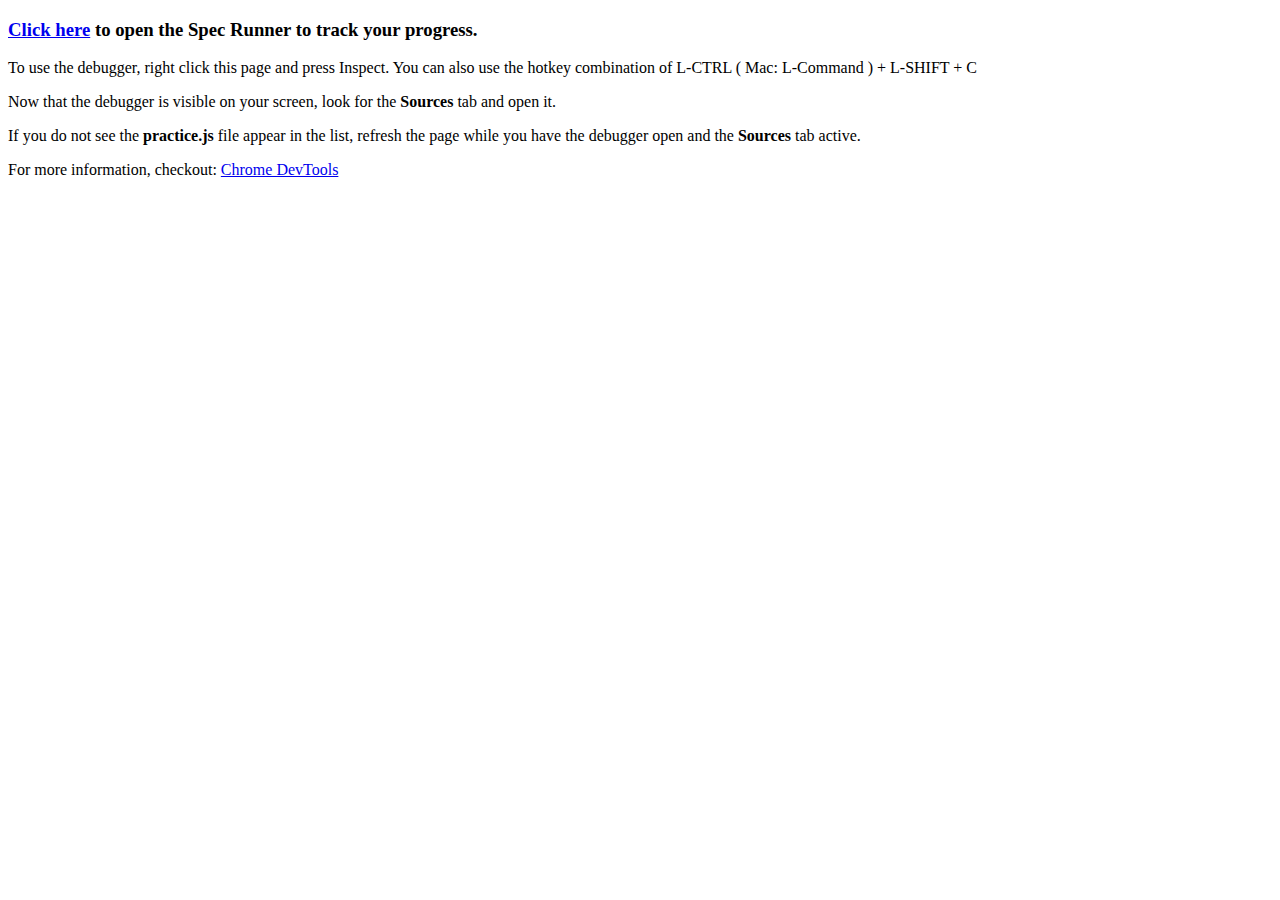
<file: src/wb-arr-obj-x/arrays/index.html>
<!DOCTYPE html>
<html>
  <head>
    <meta charset="utf-8" />
    <title>Javascript and Debugging</title>
  </head>

  <body>
    <h3>
      <a href="SpecRunner.html" target="_blank">Click here</a> to open the Spec Runner to track your
      progress.
    </h3>

    <p>
      To use the debugger, right click this page and press Inspect. You can also use the hotkey
      combination of L-CTRL ( Mac: L-Command ) + L-SHIFT + C
    </p>

    <p>
      Now that the debugger is visible on your screen, look for the <b>Sources</b> tab and open it.
    </p>

    <p>
      If you do not see the <b>practice.js</b> file appear in the list, refresh the page while you
      have the debugger open and the <b>Sources</b> tab active.
    </p>

    <p>
      For more information, checkout:
      <a
        href="https://developers.google.com/web/tools/chrome-devtools/?utm_source=dcc&utm_medium=redirect&utm_campaign=2016q3"
        >Chrome DevTools</a
      >
    </p>

    <script src="practice.js"></script>
  </body>
</html>
</file>
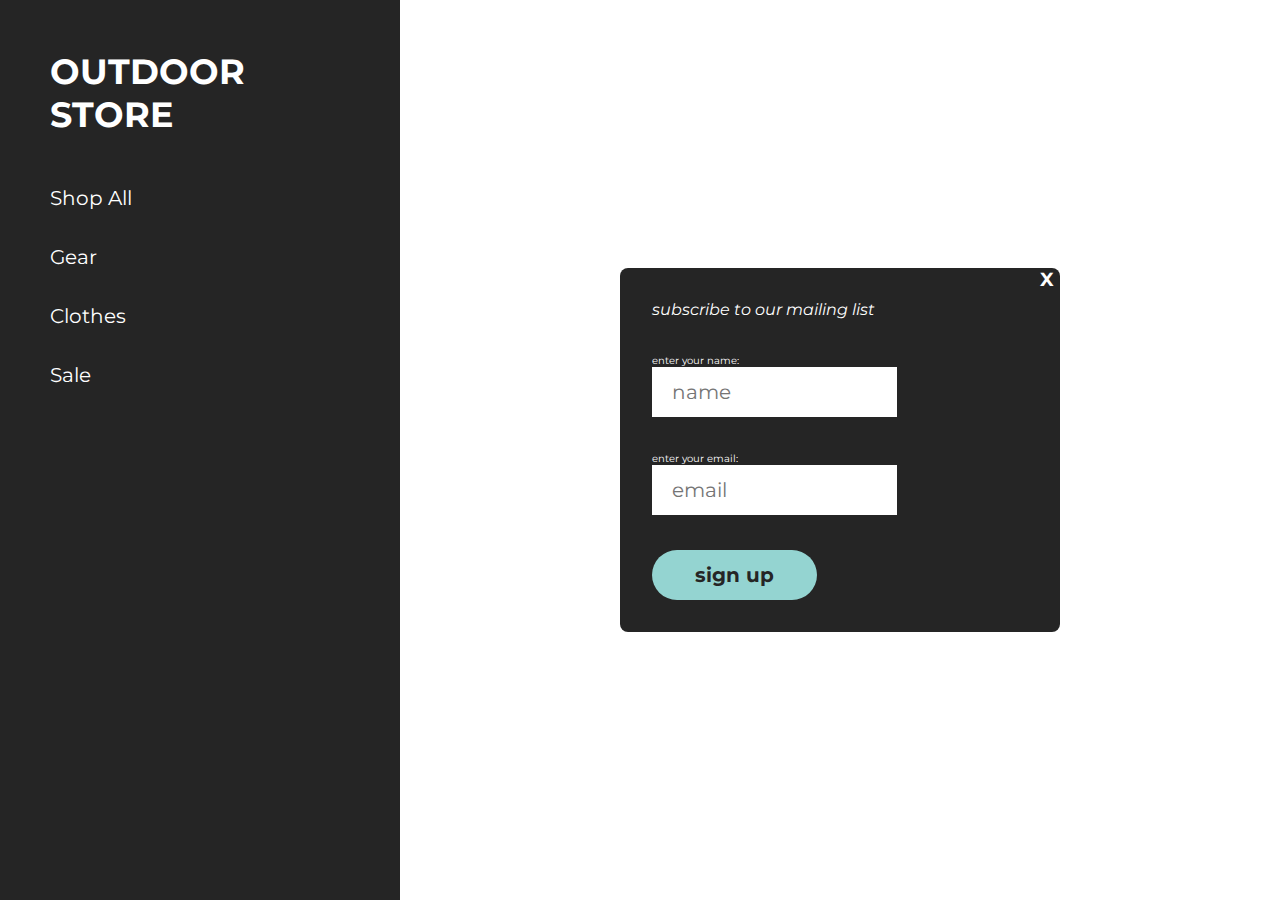
<file: src/wb-assess-2/dom/index.html>
<!DOCTYPE html>
<html lang="en">
  <head>
    <meta charset="UTF-8" />
    <meta name="viewport" content="width=device-width, initial-scale=1.0" />
    <title>Outdoor Store</title>
    <link rel="stylesheet" href="styles.css" />
    <link
      href="https://fonts.googleapis.com/css2?family=Montserrat:ital,wght@0,400;0,700;0,900;1,500&display=swap"
      rel="stylesheet"
    />
  </head>

  <body>
    <header>
      <div class="header-top">
        <h2 class="logo">OUTDOOR<br />STORE</h2>

        <nav>
          <p>Shop All</p>
          <p>Gear</p>
          <p>Clothes</p>
          <p>Sale</p>
        </nav>
      </div>
    </header>

    <main class="hero">
      <div class="form-container" data-testid="form-container">
        <p class="sub-intro">subscribe to our mailing list</p>
        <h3 id="close-form" data-testid="close-form">X</h3>

        <form class="form" data-testid="form">
          <label for="name">enter your name:</label>
          <input type="text" placeholder="name" id="name" />
          <label for="email">enter your email:</label>
          <input type="text" placeholder="email" id="email" />
          <button type="submit" id="sign-up" data-testid="sign-up">sign up</button>
        </form>
      </div>
    </main>
    <script src="./index.js"></script>
  </body>
</html>
</file>
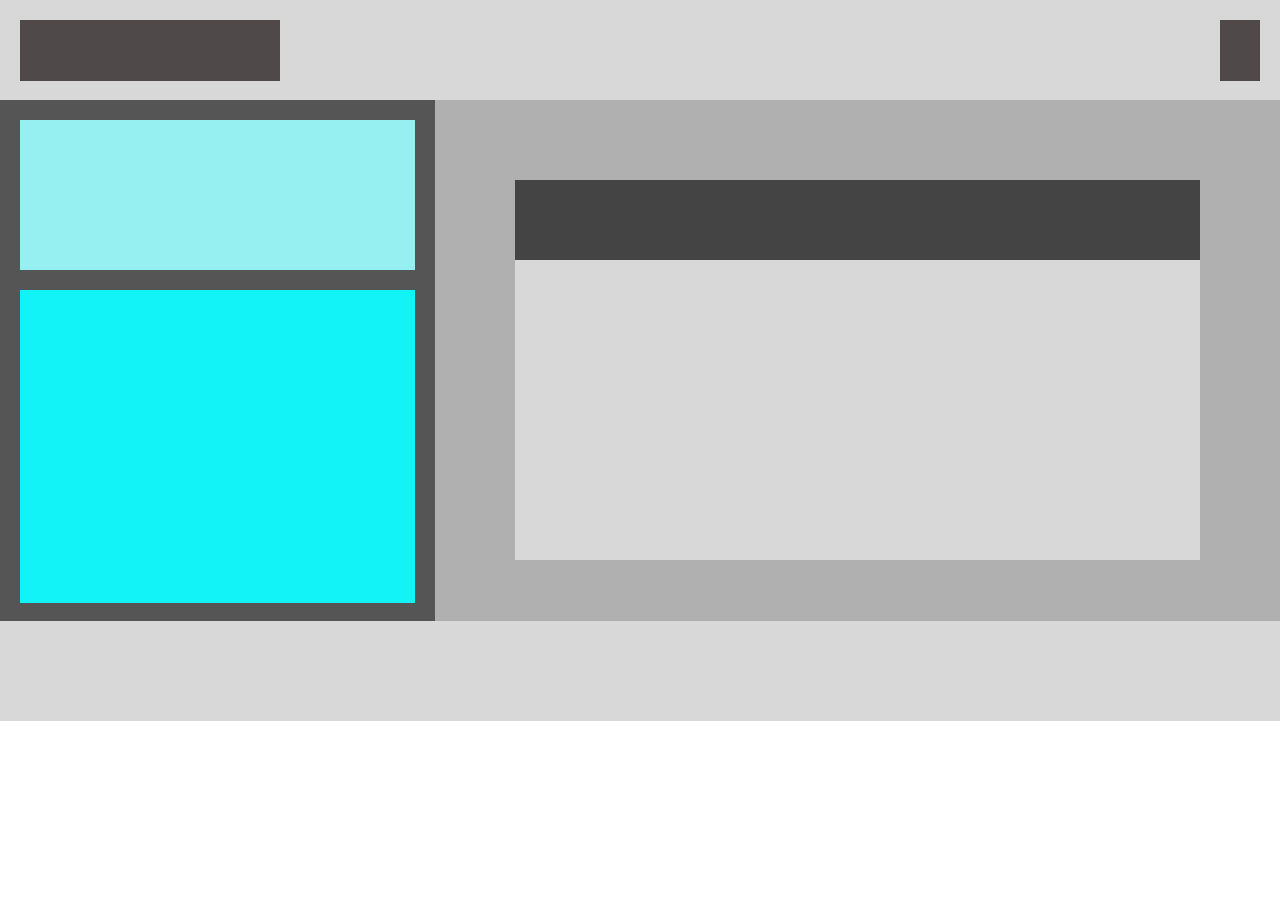
<file: src/wb-html-css/level-1/index.html>
<!DOCTYPE html>
<html lang="en">
  <head>
    <meta charset="UTF-8" />
    <title>level-1</title>
    <link rel="stylesheet" href="../base/base.css" />

    <!-- STEP 1 CSS FILE **** STEP 1 CSS FILE *** STEP 1 CSS FILE -->
    <link rel="stylesheet" href="step-1/step-1.css" />

    <!-- STEP 2 CSS FILE **** STEP 2 CSS FILE *** STEP 2 CSS FILE -->
    <link rel="stylesheet" href="step-2/step-2.css" />

    <!-- STEP 3 CSS FILE **** STEP 3 CSS FILE *** STEP 3 CSS FILE -->
    <link rel="stylesheet" href="step-3/step-3.css" />
  </head>

  <body>
    <main class="main-wrapper">
      <header class="header">
        <div class="logo-container"></div>

        <div class="menu-container"></div>
      </header>

      <section class="main-section">
        <div class="content-left">
          <div class="profile-image-container"></div>

          <div class="profile-links-container"></div>
        </div>
        
        <div class="content-mid">
          <section class="content-container">
            <header class="content-mid-header"></header>
            
            <div class="content"></div>
          </div>
        </section>
        
      </section>
      <footer class="footer"></footer>
    </main>
  </body>
</html>
</file>
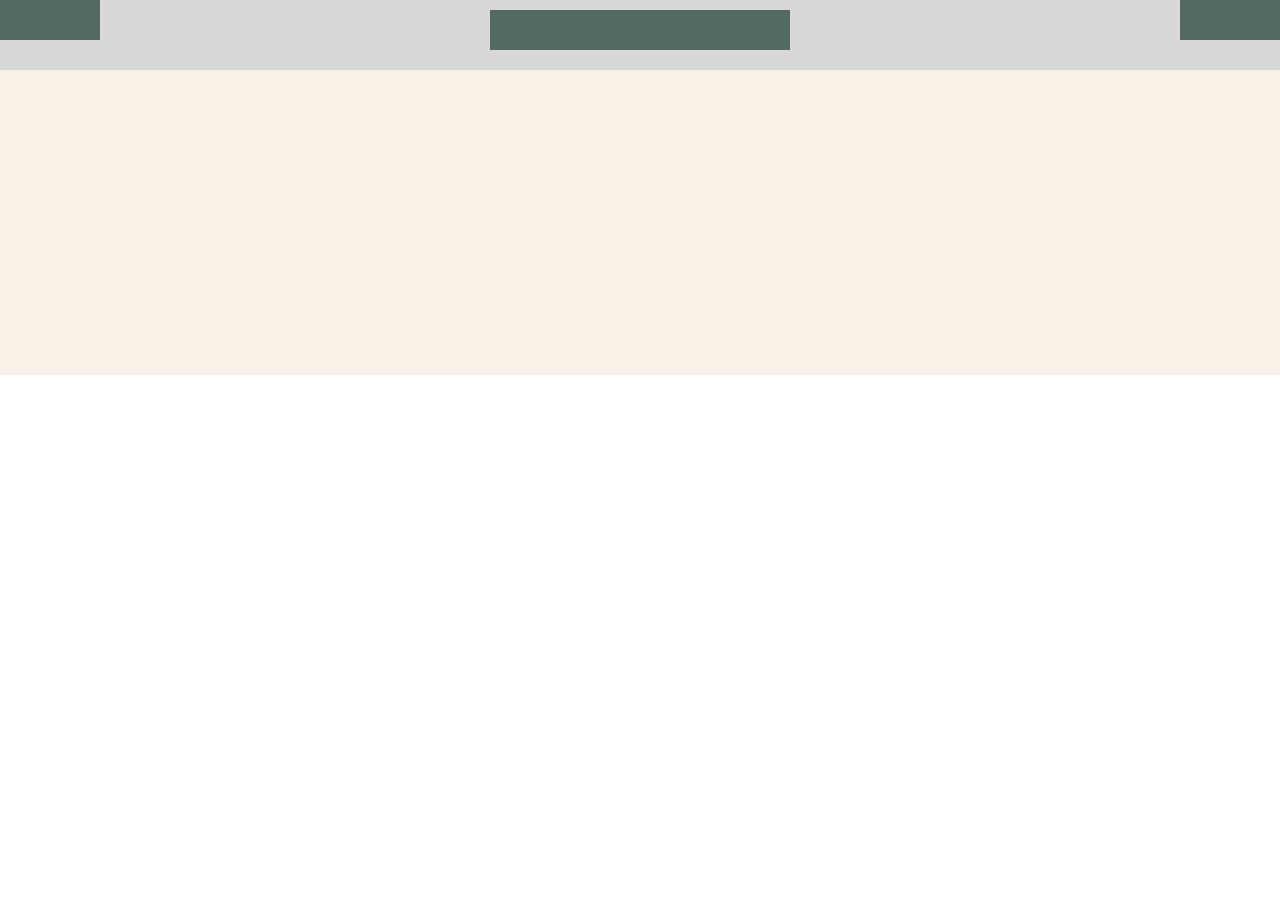
<file: src/wb-html-css/level-2/index.html>
<!DOCTYPE html>
<html lang="en">
  <head>
    <meta charset="UTF-8" />
    <title>level-2</title>
    <link rel="stylesheet" href="../base/base.css" />

    <!-- STEP 1 CSS FILE **** STEP 1 CSS FILE *** STEP 1 CSS FILE -->
    <link rel="stylesheet" href="step-1/step-1.css" />

    <!-- STEP 2 CSS FILE **** STEP 2 CSS FILE *** STEP 2 CSS FILE -->
    <link rel="stylesheet" href="step-2/step-2.css" />
  </head>

  <body>
    <main class="main-wrapper">
      <section class="main-top-section">
        <header class="top-header">
          <div class="menu"></div>
          <div class="logo"></div>
          <div class="sign-in"></div>
        </header>
      </section>

      <section class="main-bottom-section">
        <div class="item"></div>
        <div class="item"></div>

        <div class="full-width-item"></div>

        <div class="large-item"></div>

        <div class="item"></div>
        <div class="item"></div>
      </section>
    </main>
  </body>
</html>
</file>
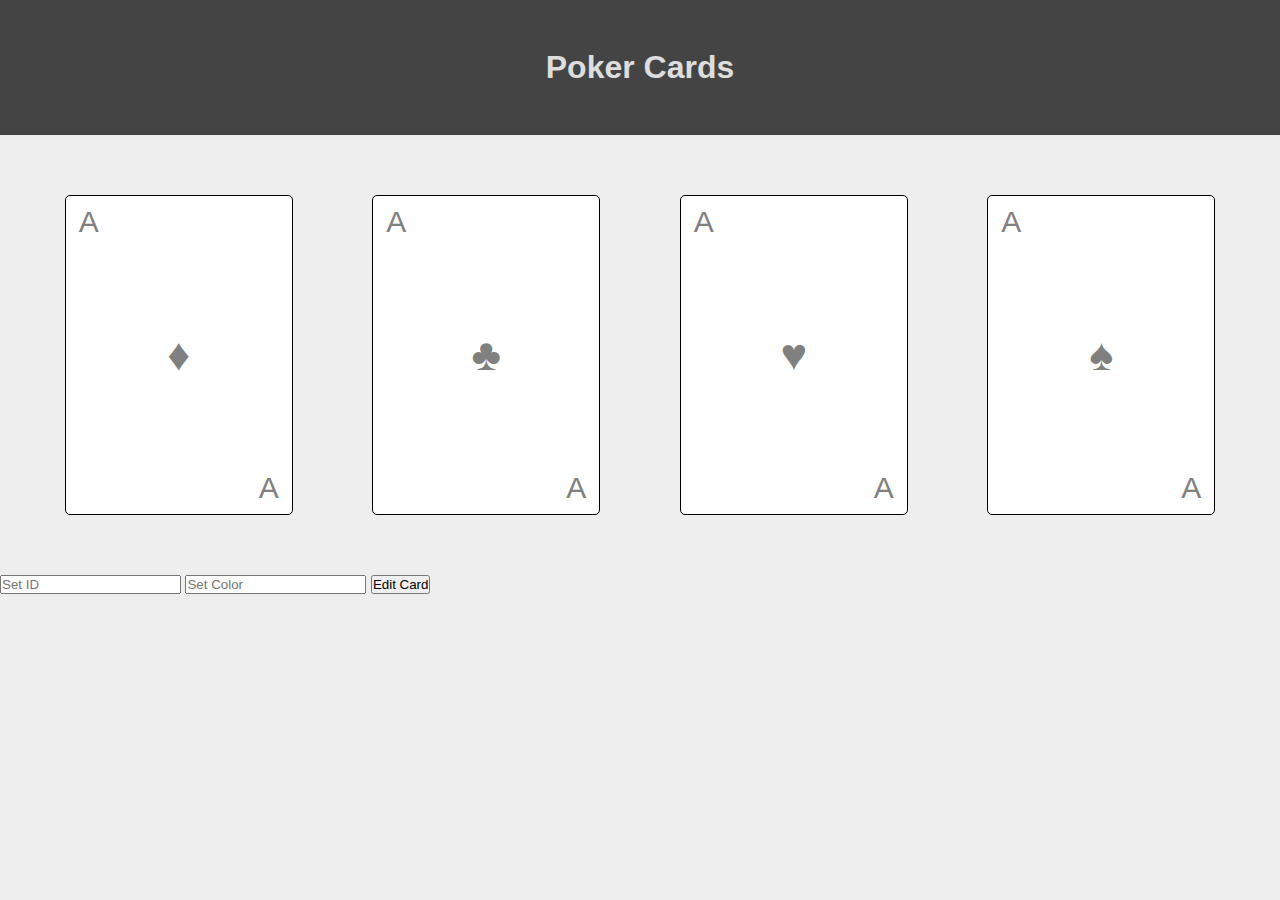
<file: src/wb-tic-tac-poker/Part2/index.html>
<!DOCTYPE html>
<html lang="en">
  <head>
    <meta charset="UTF-8" />
    <meta name="viewport" content="width=device-width, initial-scale=1.0" />
    <title>Styles</title>
    <link rel="stylesheet" href="./index.css" />
  </head>

  <body>
    <header>
      <h1>Poker Cards</h1>
    </header>
    <main>
      <section id="diamonds">
        <span>A</span><span>♦</span><span>A</span></section>
      <section id="clubs"><span>A</span><span>♣</span><span>A</span></section>
      <section id="hearts"><span>A</span><span>♥</span><span>A</span></section>
      <section id="spades"><span>A</span><span>♠</span><span>A</span>
      </section>
    </main>

    <input id="idInput" placeholder="Set ID">
    <input id="colorInput" placeholder="Set Color">

    <button id="btn" onclick="setCard()">Edit Card</button>

  </body>
  <script src="./index.js"></script>
</html>
</file>
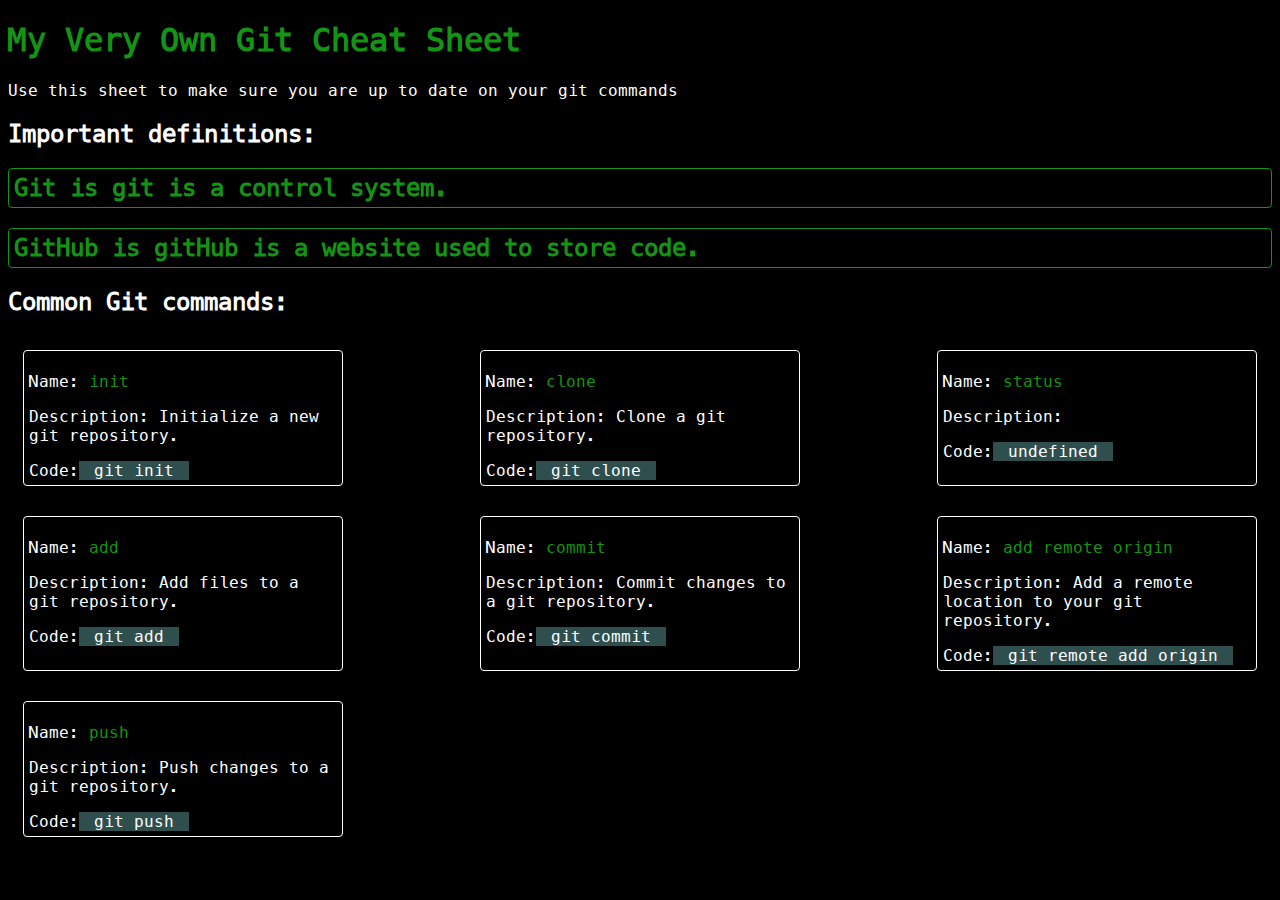
<file: src/wb-assess-1/javascript-2/DO_NOT_EDIT/index.html>
<!-- DO NOT EDIT CODE BELOW -->
<!-- DO NOT EDIT CODE BELOW -->
<!-- DO NOT EDIT CODE BELOW -->
<!DOCTYPE html>
<html>
  <head>
    <meta charset="utf-8" />
    <meta name="viewport" content="width=device-width" />
    <title>Git Cheat Sheet</title>
    <link href="./style.css" rel="stylesheet" type="text/css" />
  </head>
  <h1 id="header">My Very Own Git Cheat Sheet</h1>

  <p>Use this sheet to make sure you are up to date on your git commands</p>

  <h2 class="section-heading">Important definitions:</h2>
  <h2 id="git-definition">Git is...</h2>
  <h2 id="github-definition">GitHub is...</h2>
  <h2 class="section-heading">Common Git commands:</h2>

  <div class="code-container">
    <div class="snippet">
      <p>Name: <code>init</code></p>
      <p id="init-description">Description:</p>
      <div class="code-hold">
        <p class="code-word">Code:</p>
        <p class="code-snippet" id="init-code"></p>
      </div>
    </div>
    <div class="snippet">
      <p>Name: <code>clone</code></p>
      <p id="clone-description">Description:</p>
      <div class="code-hold">
        <p class="code-word">Code:</p>
        <p class="code-snippet" id="clone-code"></p>
      </div>
    </div>
    <div class="snippet">
      <p>Name: <code>status</code></p>
      <p id="status-description">Description:</p>
      <div class="code-hold">
        <p class="code-word">Code:</p>
        <p class="code-snippet" id="status-code"></p>
      </div>
    </div>
    <div class="snippet">
      <p>Name: <code>add</code></p>
      <p id="add-description">Description:</p>
      <div class="code-hold">
        <p class="code-word">Code:</p>
        <p class="code-snippet" id="add-code"></p>
      </div>
    </div>
    <div class="snippet">
      <p>Name: <code>commit</code></p>
      <p id="commit-description">Description:</p>
      <div class="code-hold">
        <p class="code-word">Code:</p>
        <p class="code-snippet" id="commit-code"></p>
      </div>
    </div>
    <div class="snippet">
      <p>Name: <code>add remote origin</code></p>
      <p id="remote-description">Description:</p>
      <div class="code-hold">
        <p class="code-word">Code:</p>
        <p class="code-snippet" id="remote-code"></p>
      </div>
    </div>
    <div class="snippet">
      <p>Name: <code>push</code></p>
      <p id="push-description">Description:</p>
      <div class="code-hold">
        <p class="code-word">Code:</p>
        <p class="code-snippet" id="push-code"></p>
      </div>
    </div>
  </div>
  <body>
    <!-- DO NOT EDIT CODE ABOVE -->
    <!-- LINK STUDENT.JS FILE BELOW -->
    <script src="../practice-js-2.js"></script>
    <!-- LINK STUDENT.JS FILE ABOVE -->
    <!-- DO NOT EDIT CODE BELOW -->
    <script src="./index.js"></script>
  </body>
</html>
<!-- DO NOT EDIT CODE ABOVE -->
<!-- DO NOT EDIT CODE ABOVE -->
<!-- DO NOT EDIT CODE ABOVE -->
</file>
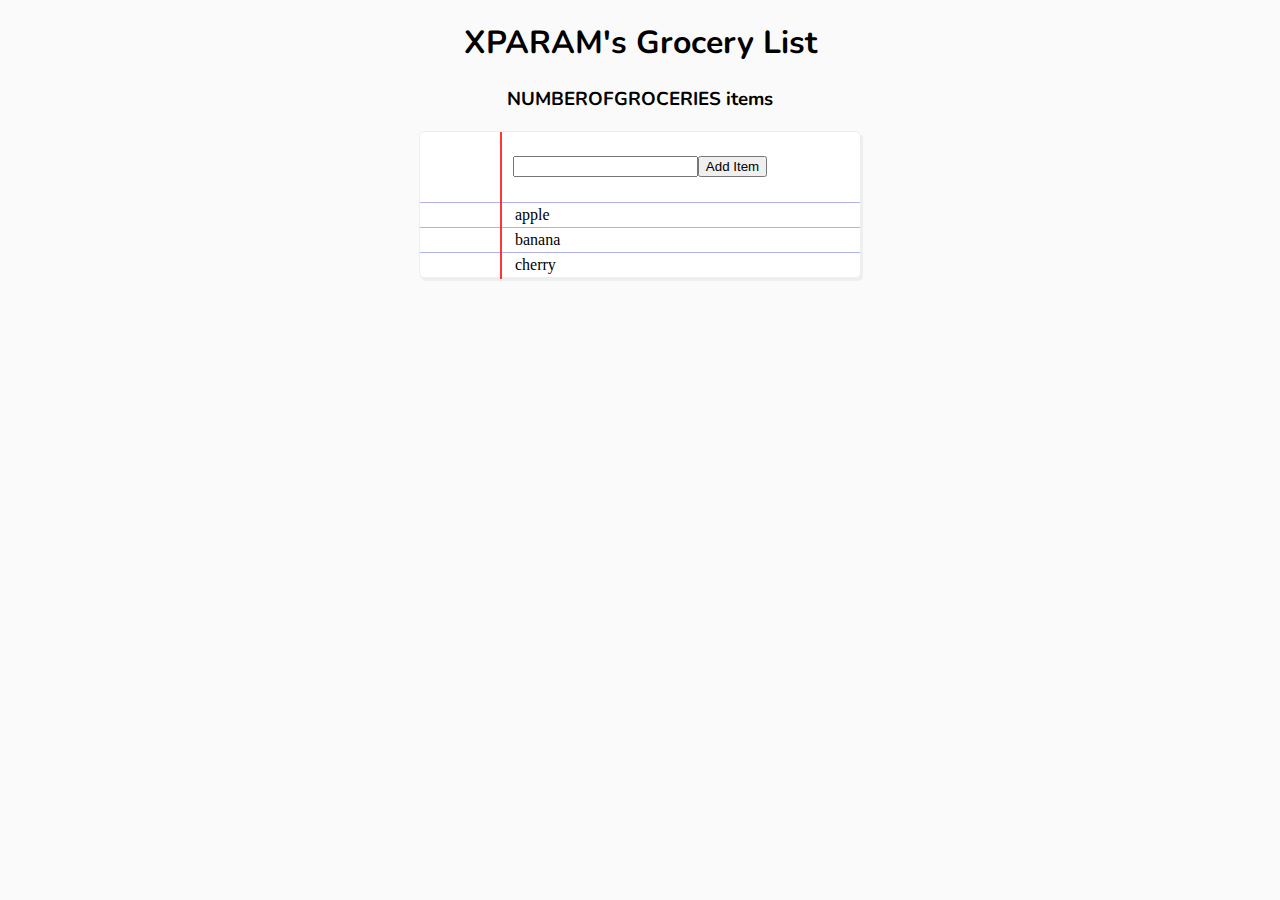
<file: src/wb-assess-1/javascript-3/DO_NOT_EDIT/index.html>
<!-- DO NOT EDIT CODE BELOW -->
<!-- DO NOT EDIT CODE BELOW -->
<!-- DO NOT EDIT CODE BELOW -->

<!DOCTYPE html>
<html>
  <head>
    <meta charset="utf-8" />
    <meta name="viewport" content="width=device-width" />
    <title>Grocery List</title>
    <link href="https://fonts.googleapis.com/css?family=Nunito|Permanent+Marker" rel="stylesheet" />
    <link href="./style.css" rel="stylesheet" type="text/css" />
  </head>

  <body>
    <!-- DO NOT EDIT CODE ABOVE -->
    <h1 id="grocery-list-title"></h1>
    <h3 id="grocery-status"></h3>
    <div class="grocery-list-container">
      <div class="red-line"></div>
      <div class="input-container">
        <input type="text" id="item" />
        <button id="btn">Add Item</button>
      </div>
      <ul id="grocery-list"></ul>
    </div>
    <!-- DO NOT EDIT CODE BELOW -->
    <script src="../practice-js-3.js"></script>
    <script src="./index.js"></script>
  </body>
</html>
<!-- DO NOT EDIT CODE ABOVE -->
<!-- DO NOT EDIT CODE ABOVE -->
<!-- DO NOT EDIT CODE ABOVE -->
</file>
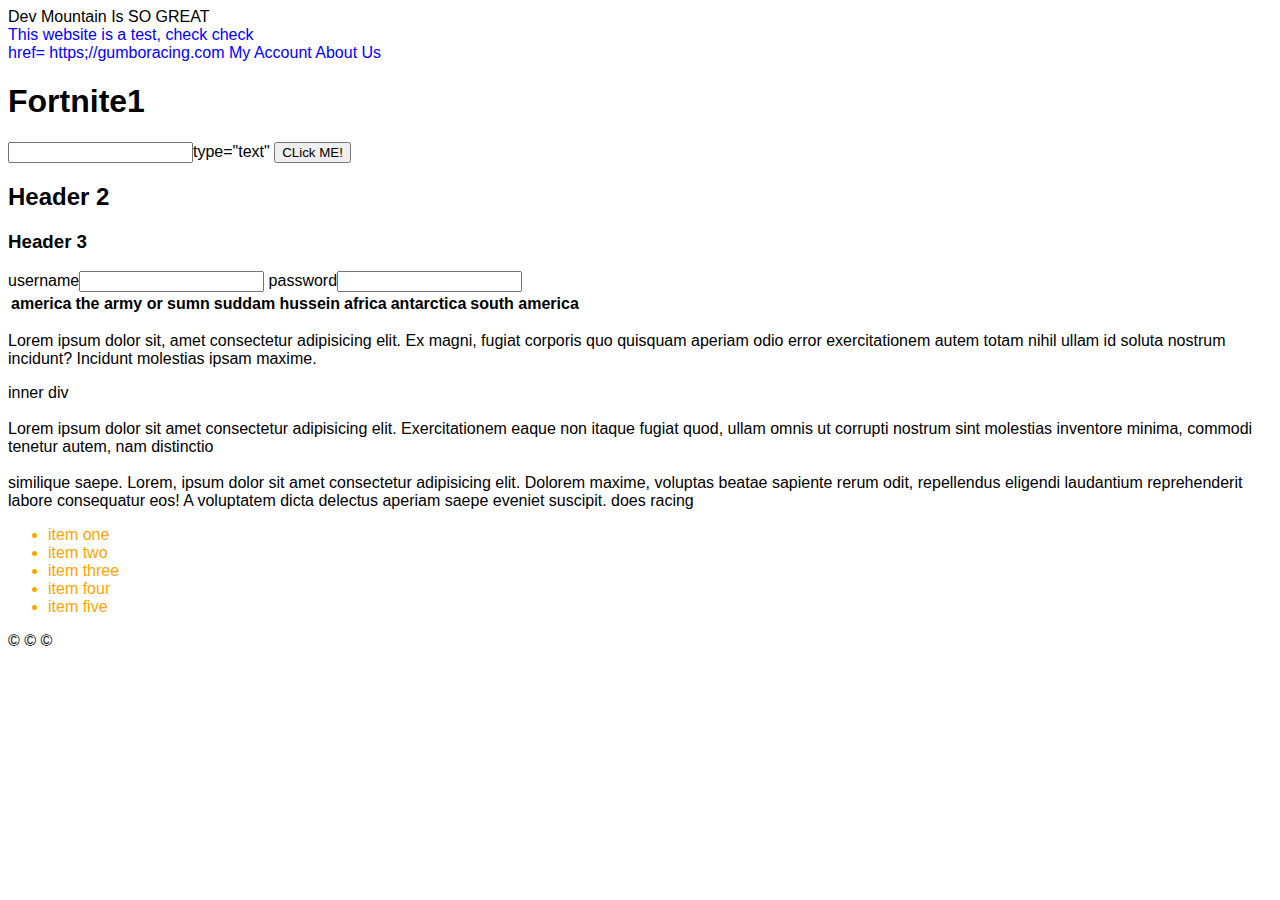
<file: src/doc.html>
<!DOCTYPE html>
<html lang="UTF-8">
  <head>
    <meta charset="UTF-8">
    <meta name="description" content="best website OAT, a portfolio site of my webdev skills">
    <meta name="keywords" content="Tyler Jerman, Portfolio, Webdev, coding, webdevelopment">
    <meta name="author" content="Tyler Jerman">
    <style>
      body {
        font-family: 'Tyler Jerman', sans-serif;
      }   
    </style>
    <meta name="viewport" content=" width=device-width, initial-scale=1,0">
    <link rel=" stylesheet" href="index.css"
    <title>Dev Mountain Is SO GREAT</title>
  </head>
  <header>This website is a test, check check
    <nav>
      <a> href= https;//gumboracing.com</a>
      <a>My Account</a>
      <a>About Us</a>
    </nav>
  </header>
  
  <section>

    <h1>Fortnite1</h1>
    <input>type="text"</input>
    <button>CLick ME!</button>
    <h2>Header 2</h2>
    <h3>Header 3</h3>

    <form>
      <label>username</label><input>
      <label>password</label><input>
    </form>
    
<table> 
  <tr>
    <th>america</th>
    <th>the army or sumn</th>
    <th>suddam hussein</th>
    <th>africa</th>
    <th>antarctica</th>
    <th>south america</th>
  </tr>
</table>
  </section>
<div>
  <p>Lorem ipsum dolor sit, amet consectetur adipisicing elit. Ex magni, fugiat corporis quo quisquam aperiam odio error exercitationem autem totam nihil ullam id soluta nostrum incidunt? Incidunt molestias ipsam maxime.</p>
</div>

<section id="dimension-testing">
  <div>
inner div
  </div>
</section>

  <div>
    <br>Lorem ipsum dolor sit amet consectetur adipisicing elit. Exercitationem eaque non itaque fugiat quod, ullam omnis ut corrupti nostrum sint molestias inventore minima, commodi tenetur autem, nam distinctio 
      <br>
  </br>
      similique saepe. Lorem, ipsum dolor sit amet consectetur adipisicing elit. Dolorem maxime, voluptas beatae sapiente rerum odit, repellendus eligendi laudantium reprehenderit labore consequatur eos! A voluptatem dicta delectus aperiam saepe eveniet suscipit. <span>does</span> racing</p>
<ul>
  <li>item one</li>
  <li>item two</li>
  <li>item three</li>
  <li>item four</li>
  <li>item five</li>
</ul>
  </div>

    <body>

      <footer><p>&copy &copy &copy</p></footer>

      </body>
</file>
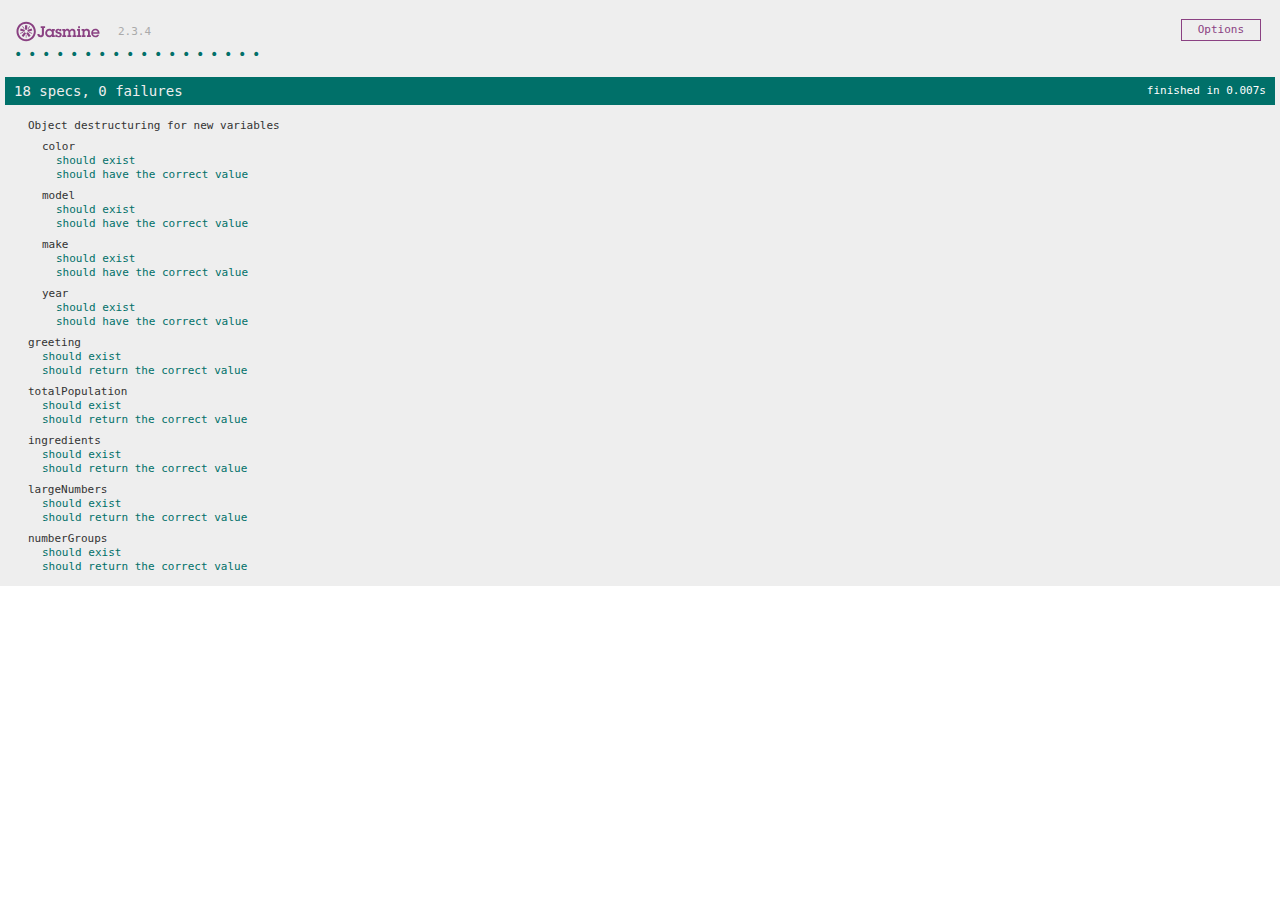
<file: src/wb-arr-obj-2/destructuring.html>
<!DOCTYPE html>
<html>
  <head>
    <meta charset="utf-8" />
    <title>Jasmine Spec Runner v2.3.4</title>

    <link rel="shortcut icon" type="image/png" href="test/lib/jasmine-2.3.4/jasmine_favicon.png" />
    <link rel="stylesheet" href="test/lib/jasmine-2.3.4/jasmine.css" />
  </head>

  <body>
    <script src="test/lib/jasmine-2.3.4/jasmine.js"></script>
    <script src="test/lib/jasmine-2.3.4/jasmine-html.js"></script>
    <script src="test/lib/jasmine-2.3.4/boot.js"></script>

    <!-- include source files here... -->
    <script src="destructuring.js"></script>
    <!-- include spec files here... -->
    <script src="test/spec/destructuringSpec.js"></script>
  </body>
</html>
</file>
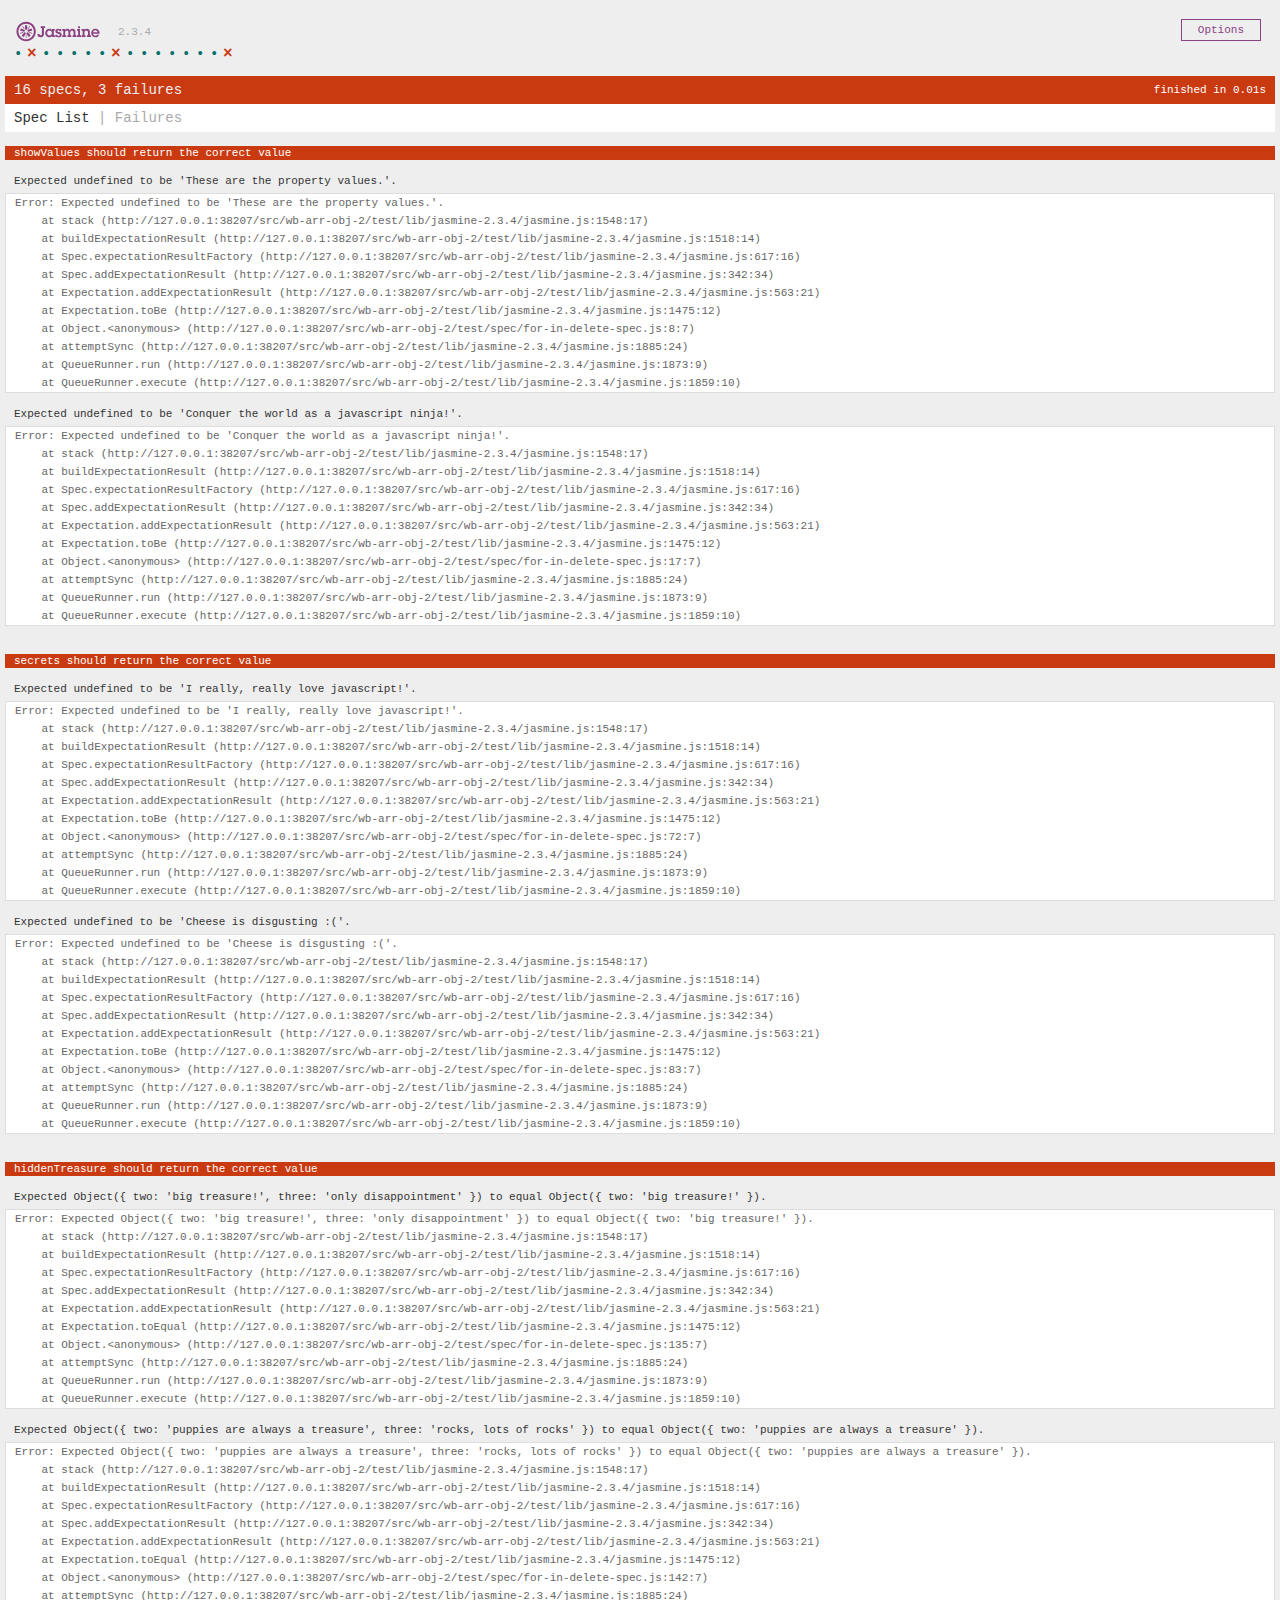
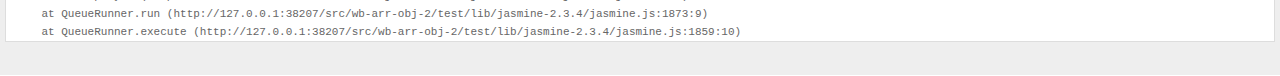
<file: src/wb-arr-obj-2/for-in-delete.html>
<!DOCTYPE html>
<html>
  <head>
    <meta charset="utf-8" />
    <title>Jasmine Spec Runner v2.3.4</title>

    <link rel="shortcut icon" type="image/png" href="test/lib/jasmine-2.3.4/jasmine_favicon.png" />
    <link rel="stylesheet" href="test/lib/jasmine-2.3.4/jasmine.css" />
  </head>

  <body>
    <script src="test/lib/jasmine-2.3.4/jasmine.js"></script>
    <script src="test/lib/jasmine-2.3.4/jasmine-html.js"></script>
    <script src="test/lib/jasmine-2.3.4/boot.js"></script>

    <!-- include source files here... -->
    <script src="for-in-delete.js"></script>
    <!-- include spec files here... -->
    <script src="test/spec/for-in-delete-spec.js"></script>
  </body>
</html>
</file>
<file: src/wb-assess-2/dom/styles.css>
* {
  box-sizing: border-box;
  margin: 0;
  padding: 0;
  font-family: 'Montserrat', sans-serif;
}

body {
  display: flex;
}

header {
  width: 400px;
  padding: 50px;
  color: white;
  background-color: #252525;
  font-size: 20px;
  display: flex;
  flex-direction: column;
  justify-content: space-between;
}

.logo {
  font-size: 35px;
  margin-bottom: 50px;
}

p {
  margin-bottom: 35px;
}

button {
  width: 165px;
  height: 50px;
  font-size: 20px;
  font-weight: 700;
  background-color: #94d4d1;
  color: #252525;
  border: none;
  border-radius: 50px;
}

.form-container {
  position: relative;
  width: 50%;
  background: #252525;
  color: white;
  padding: 2em;
  border-radius: 0.5em;
}

.sub-intro {
  font-weight: 400;
  font-style: italic;
}

#close-form {
  position: absolute;
  cursor: pointer;
  top: 0;
  right: 0;
  background: none;
  width: 20px;
  height: 20px;
}

.form {
  display: flex;
  flex-direction: column;
}

input {
  border: none;
  width: 245px;
  height: 50px;
  margin-bottom: 35px;
  padding-left: 20px;
  font-size: 20px;
}

label {
  font-size: 10px;
}

.hero {
  width: calc(100vw - 400px);
  height: 100vh;
  background-size: 100vw 100vh;
  background-position: -250px;
  background-repeat: no-repeat;
  display: flex;
  flex-direction: column;
  justify-content: center;
  align-items: center;
  position: relative;
}

.hero-heading {
  color: white;
  font-size: 80px;
  font-weight: 900;
  margin: 35px;
  filter: drop-shadow(5px 5px 0 #94d4d1);
}

.hide {
  display: none;
}

section {
  width: 100%;
  display: flex;
  justify-content: space-evenly;
}

.product-card {
  width: 225px;
  height: 275px;
  background-color: white;
  display: flex;
  flex-direction: column;
  justify-content: space-evenly;
  align-items: center;
}

.product-img {
  width: 165px;
}

.cart-display {
  height: 50px;
  width: 200px;
  border-radius: 50px;
  position: absolute;
  top: 10px;
  right: 10px;
  background-color: white;
  display: flex;
  justify-content: center;
  align-items: center;
}
</file>
<file: src/wb-html-css/base/base.css>
/* DO NOT CHANGE THESE */
/* DO NOT CHANGE THESE */
/* DO NOT CHANGE THESE */
/* DO NOT CHANGE THESE */
/* DO NOT CHANGE THESE */
/* DO NOT CHANGE THESE */
/* DO NOT CHANGE THESE */
/* DO NOT CHANGE THESE */

html,
body,
div,
span,
applet,
object,
iframe,
h1,
h2,
h3,
h4,
h5,
h6,
p,
blockquote,
pre,
a,
abbr,
acronym,
address,
big,
cite,
code,
del,
dfn,
em,
img,
ins,
kbd,
q,
s,
samp,
small,
strike,
strong,
sub,
sup,
tt,
var,
b,
u,
i,
center,
dl,
dt,
dd,
ol,
ul,
li,
fieldset,
form,
label,
legend,
table,
caption,
tbody,
tfoot,
thead,
tr,
th,
td,
article,
aside,
canvas,
details,
embed,
figure,
figcaption,
footer,
header,
hgroup,
menu,
nav,
output,
ruby,
section,
summary,
time,
mark,
audio,
video {
  margin: 0;
  padding: 0;
  border: 0;
  font-size: 100%;
  font: inherit;
  vertical-align: baseline;
  box-sizing: border-box;
}

/* HTML5 display-role reset for older browsers */
article,
aside,
details,
figcaption,
figure,
footer,
header,
hgroup,
menu,
nav,
section {
  display: block;
}
body {
  line-height: 1;
}
ol,
ul {
  list-style: none;
}
blockquote,
q {
  quotes: none;
}
blockquote:before,
blockquote:after,
q:before,
q:after {
  content: '';
  content: none;
}
table {
  border-collapse: collapse;
  border-spacing: 0;
}
</file>
<file: src/wb-html-css/level-1/step-1/step-1.css>
.header {
  width: 100%;
  height: 100px;
  background: #d8d8d8;
}

/* Use float to get this container in its desired location. */

.content-left {
  width: 34%;
  /* This height is a placeholder. You will need to make some adjustments to get this container to look like the design. */
  height: 521px;
  background: #565555;
  float: left;
}

/* Use float to get this container in its desired location. */

.content-mid {
  width: 66%;
  /* This height is a placeholder. You will need to make some adjustments to get this container to look like the design. */
  height: 521px;
  background: #b0b0b0;
  float: right;
}

/* Use float to get this container to the bottom of the screen  */

.footer {
  width: 100%;
  height: 100px;
  background: #d8d8d8;
  clear: both;
}
</file>
<file: src/wb-html-css/level-1/step-2/step-2.css>
/* Step-2 You can assign padding to all sides of a container by using the padding shorthand property. */

.content-left {
  padding: 20px;
}

/* Step 2 You can assign padding to all sides of a container by using the padding shorthand property. */

.header {
  padding: 20px;
}

/* Step-2 One option to get the container to fill the parent container is to use width: auto; */

.profile-image-container {
  background: #96f0f2;
  width: auto;
  height: 150px;
  margin-bottom: 20px;
}

/* Step-2 One option to get the container to fill the parent container is to use width: auto; */

.profile-links-container {
  background: #12f3f7;
  width: auto;
  height: 65%;
}

/* Step-2 You can either use float left to get this element to in the desired location. */

.logo-container {
  background: #4f4949;
  height: 61px;
  width: 260px;
  float: left;
}

/* Step-2 You can either use float right to get this element to in the desired location. */

.menu-container {
  background: #4f4949;
  height: 61px;
  width: 40px;
  float: right;
}
</file>
<file: src/wb-html-css/level-1/step-3/step-3.css>
/* Step-3 You can assign padding to all sides of a container by using the padding shorthand property. */

.content-mid {
  padding: 80px
}

.content-mid-header {
  background: #444;
  width: auto;
  height: 80px;
}

.content-container {
  width: auto;
  height: 400px;
}

.content {
  background: #d8d8d8;
  padding: 20px;
  height: 75%
}
</file>
<file: src/wb-html-css/level-2/step-1/step-1.css>
.main-top-section {
  width: 100%;
  height: 375px;
  background: #f7f1e7;
  position: relative;
}

.top-header {
  width: 100%;
  height: 70px;
  text-align: center;
  background: #d8d8d8;
}

/*  Step-1 You need to get all of these elements to line up side by side. What display property would do this for you? */

.menu {
  width: 100px;
  height: 40px;
  background: #536a63;
  float: left;
}

.logo {
  width: 300px;
  height: 40px;
  margin-top: 10px;
  background: #536a63;
  display: inline-block;
}

.sign-in {
  width: 100px;
  height: 40px;
  background: #536a63;
  float: right;
}
</file>
<file: src/wb-html-css/level-2/step-2/step-2.css>
/* Step-2 add a text-align that will align items in the center.  */
.main-bottom-section {
  margin-top: 65px;
  /* alignment property */
}

/* Step-2 Add a width, height and display property to make these containers look like the design. */
.item {
  /*width*/
  /*height*/
  /*display*/
  margin: 0 20px 30px;
  background: #ded6d3;
  margin-bottom: 30px;
}

/* Step-2 Add a width, height, and margin property to make these containers look like the design. Remember margin: auto is helpful when trying to center a container. */
.full-width-item {
  /*width*/
  /*height*/
  /*margin*/
  margin: 0 auto 30px;
  background: #ded6d3;
}

/* Step-2 Add a width, height, and margin property to make these containers look like the design. Remember margin: auto is helpful when trying to center a container. */
.large-item {
  /*width*/
  /*height*/
  /*margin*/
  background: #ded6d3;
}
</file>
<file: src/wb-tic-tac-poker/Part2/index.css>
* {
  margin: 0;
  padding: 0;
  font-family: Arial, Helvetica, sans-serif;
}

body {
  background: #eee;
}

header {
  height: 15vh;
  background: #444;
  color: #ddd;
  display: flex;
  justify-content: center;
  align-items: center;
}

main {
  display: flex;
  justify-content: space-evenly;
  padding: 5vh 0;
  flex-wrap: wrap;
}

section {
  height: 300px;
  width: 200px;
  border: 1px solid #000;
  border-radius: 5px;
  display: flex;
  flex-direction: column;
  justify-content: space-between;
  background: #fff;
  color: grey;
  padding: 1vh 1vw;
  font-size: 30px;
  margin: 15px;
}

section span:nth-of-type(2) {
  margin: auto;
  font-size: 45px;
}

section span:nth-of-type(3) {
  margin-left: auto;
}

#container {
  height: 100px;
  width: 100px;
  border: 1px solid #000;
}
</file>
<file: src/wb-assess-1/javascript-2/DO_NOT_EDIT/style.css>
/* DO NOT EDIT CODE BELOW */
/* DO NOT EDIT CODE BELOW */
/* DO NOT EDIT CODE BELOW */

@font-face {
  font-family: Menlo;
  src: url('./Menlo-Regular.ttf');
}

* {
  font-family: Menlo;
  background-color: black;
  color: #149414;
  box-sizing: border-box;
  padding: 0;
}

p {
  color: white;
}

h2 {
  border: #149414 1px solid;
  padding: 5px;
  border-radius: 4px;
}

.section-heading {
  color: white;
  border: none;
  padding: 0;
}

.code-container {
  display: flex;
  flex-wrap: wrap;
  justify-content: space-between;
}

.snippet {
  border: 1px solid white;
  border-radius: 4px;
  padding: 5px;
  width: 25vw;
  margin: 15px;
}

.code-hold {
  display: flex;
}

.code-word,
.code-snippet {
  margin: 0;
}

.code-snippet {
  background-color: darkslategrey;

  padding: 0 15px;
}

/* DO NOT EDIT CODE ABOVE */
/* DO NOT EDIT CODE ABOVE */
/* DO NOT EDIT CODE ABOVE */
</file>
<file: src/wb-assess-1/javascript-3/DO_NOT_EDIT/style.css>
/* DO NOT EDIT CODE BELOW */
/* DO NOT EDIT CODE BELOW */
/* DO NOT EDIT CODE BELOW */
body {
  font-family: 'Nunito', sans-serif;
  background: rgb(250, 250, 250);
}
#grocery-list-title,
#grocery-status {
  text-align: center;
}
.grocery-list-container {
  width: 440px;
  margin: 0 auto;
  border: 1px solid #eee;
  border-radius: 5px;
  position: relative;
  box-shadow: 2px 3px 1px 0px #eee;
  background: #fff;
}
.red-line {
  height: 100%;
  border: 1px solid rgba(255, 0, 0, 0.788);
  position: absolute;
  left: 80px;
}
.input-container {
  height: 50px;
  padding: 10px;
  display: flex;
  justify-content: center;
  align-items: center;
}
#grocery-list {
  list-style: none;
  padding: 0;
  margin: 0;
}
li {
  padding: 3px 3px 3px 95px;
  border-top: 1px solid rgba(89, 89, 211, 0.459);
  font-family: 'Permanent Marker', cursive;
}
li:last-child {
  margin-bottom: 0;
}
/* DO NOT EDIT CODE ABOVE */
/* DO NOT EDIT CODE ABOVE */
/* DO NOT EDIT CODE ABOVE */
</file>
<file: src/index.css>
li {
  color:orange
}

header {
color:blue
}

#dimension-testing {
  height: 500px
  width:fit-content 100%:auto
  background-color:auto chocolate:

}
</file>
<file: src/wb-arr-obj-2/test/lib/jasmine-2.3.4/jasmine.css>
body {
  overflow-y: scroll;
}

.jasmine_html-reporter {
  background-color: #eee;
  padding: 5px;
  margin: -8px;
  font-size: 11px;
  font-family: Monaco, 'Lucida Console', monospace;
  line-height: 14px;
  color: #333;
}
.jasmine_html-reporter a {
  text-decoration: none;
}
.jasmine_html-reporter a:hover {
  text-decoration: underline;
}
.jasmine_html-reporter p,
.jasmine_html-reporter h1,
.jasmine_html-reporter h2,
.jasmine_html-reporter h3,
.jasmine_html-reporter h4,
.jasmine_html-reporter h5,
.jasmine_html-reporter h6 {
  margin: 0;
  line-height: 14px;
}
.jasmine_html-reporter .banner,
.jasmine_html-reporter .symbol-summary,
.jasmine_html-reporter .summary,
.jasmine_html-reporter .result-message,
.jasmine_html-reporter .spec .description,
.jasmine_html-reporter .spec-detail .description,
.jasmine_html-reporter .alert .bar,
.jasmine_html-reporter .stack-trace {
  padding-left: 9px;
  padding-right: 9px;
}
.jasmine_html-reporter .banner {
  position: relative;
}
.jasmine_html-reporter .banner .title {
  background: url('[data-uri]')
    no-repeat;
  background: url('[data-uri]')
      no-repeat,
    none;
  -moz-background-size: 100%;
  -o-background-size: 100%;
  -webkit-background-size: 100%;
  background-size: 100%;
  display: block;
  float: left;
  width: 90px;
  height: 25px;
}
.jasmine_html-reporter .banner .version {
  margin-left: 14px;
  position: relative;
  top: 6px;
}
.jasmine_html-reporter #jasmine_content {
  position: fixed;
  right: 100%;
}
.jasmine_html-reporter .version {
  color: #aaa;
}
.jasmine_html-reporter .banner {
  margin-top: 14px;
}
.jasmine_html-reporter .duration {
  color: #fff;
  float: right;
  line-height: 28px;
  padding-right: 9px;
}
.jasmine_html-reporter .symbol-summary {
  overflow: hidden;
  *zoom: 1;
  margin: 14px 0;
}
.jasmine_html-reporter .symbol-summary li {
  display: inline-block;
  height: 8px;
  width: 14px;
  font-size: 16px;
}
.jasmine_html-reporter .symbol-summary li.passed {
  font-size: 14px;
}
.jasmine_html-reporter .symbol-summary li.passed:before {
  color: #007069;
  content: '\02022';
}
.jasmine_html-reporter .symbol-summary li.failed {
  line-height: 9px;
}
.jasmine_html-reporter .symbol-summary li.failed:before {
  color: #ca3a11;
  content: '\d7';
  font-weight: bold;
  margin-left: -1px;
}
.jasmine_html-reporter .symbol-summary li.disabled {
  font-size: 14px;
}
.jasmine_html-reporter .symbol-summary li.disabled:before {
  color: #bababa;
  content: '\02022';
}
.jasmine_html-reporter .symbol-summary li.pending {
  line-height: 17px;
}
.jasmine_html-reporter .symbol-summary li.pending:before {
  color: #ba9d37;
  content: '*';
}
.jasmine_html-reporter .symbol-summary li.empty {
  font-size: 14px;
}
.jasmine_html-reporter .symbol-summary li.empty:before {
  color: #ba9d37;
  content: '\02022';
}
.jasmine_html-reporter .run-options {
  float: right;
  margin-right: 5px;
  border: 1px solid #8a4182;
  color: #8a4182;
  position: relative;
  line-height: 20px;
}
.jasmine_html-reporter .run-options .trigger {
  cursor: pointer;
  padding: 8px 16px;
}
.jasmine_html-reporter .run-options .payload {
  position: absolute;
  display: none;
  right: -1px;
  border: 1px solid #8a4182;
  background-color: #eee;
  white-space: nowrap;
  padding: 4px 8px;
}
.jasmine_html-reporter .run-options .payload.open {
  display: block;
}
.jasmine_html-reporter .bar {
  line-height: 28px;
  font-size: 14px;
  display: block;
  color: #eee;
}
.jasmine_html-reporter .bar.failed {
  background-color: #ca3a11;
}
.jasmine_html-reporter .bar.passed {
  background-color: #007069;
}
.jasmine_html-reporter .bar.skipped {
  background-color: #bababa;
}
.jasmine_html-reporter .bar.errored {
  background-color: #ca3a11;
}
.jasmine_html-reporter .bar.menu {
  background-color: #fff;
  color: #aaa;
}
.jasmine_html-reporter .bar.menu a {
  color: #333;
}
.jasmine_html-reporter .bar a {
  color: white;
}
.jasmine_html-reporter.spec-list .bar.menu.failure-list,
.jasmine_html-reporter.spec-list .results .failures {
  display: none;
}
.jasmine_html-reporter.failure-list .bar.menu.spec-list,
.jasmine_html-reporter.failure-list .summary {
  display: none;
}
.jasmine_html-reporter .results {
  margin-top: 14px;
}
.jasmine_html-reporter .summary {
  margin-top: 14px;
}
.jasmine_html-reporter .summary ul {
  list-style-type: none;
  margin-left: 14px;
  padding-top: 0;
  padding-left: 0;
}
.jasmine_html-reporter .summary ul.suite {
  margin-top: 7px;
  margin-bottom: 7px;
}
.jasmine_html-reporter .summary li.passed a {
  color: #007069;
}
.jasmine_html-reporter .summary li.failed a {
  color: #ca3a11;
}
.jasmine_html-reporter .summary li.empty a {
  color: #ba9d37;
}
.jasmine_html-reporter .summary li.pending a {
  color: #ba9d37;
}
.jasmine_html-reporter .summary li.disabled a {
  color: #bababa;
}
.jasmine_html-reporter .description + .suite {
  margin-top: 0;
}
.jasmine_html-reporter .suite {
  margin-top: 14px;
}
.jasmine_html-reporter .suite a {
  color: #333;
}
.jasmine_html-reporter .failures .spec-detail {
  margin-bottom: 28px;
}
.jasmine_html-reporter .failures .spec-detail .description {
  background-color: #ca3a11;
}
.jasmine_html-reporter .failures .spec-detail .description a {
  color: white;
}
.jasmine_html-reporter .result-message {
  padding-top: 14px;
  color: #333;
  white-space: pre;
}
.jasmine_html-reporter .result-message span.result {
  display: block;
}
.jasmine_html-reporter .stack-trace {
  margin: 5px 0 0 0;
  max-height: 224px;
  overflow: auto;
  line-height: 18px;
  color: #666;
  border: 1px solid #ddd;
  background: white;
  white-space: pre;
}
</file>
